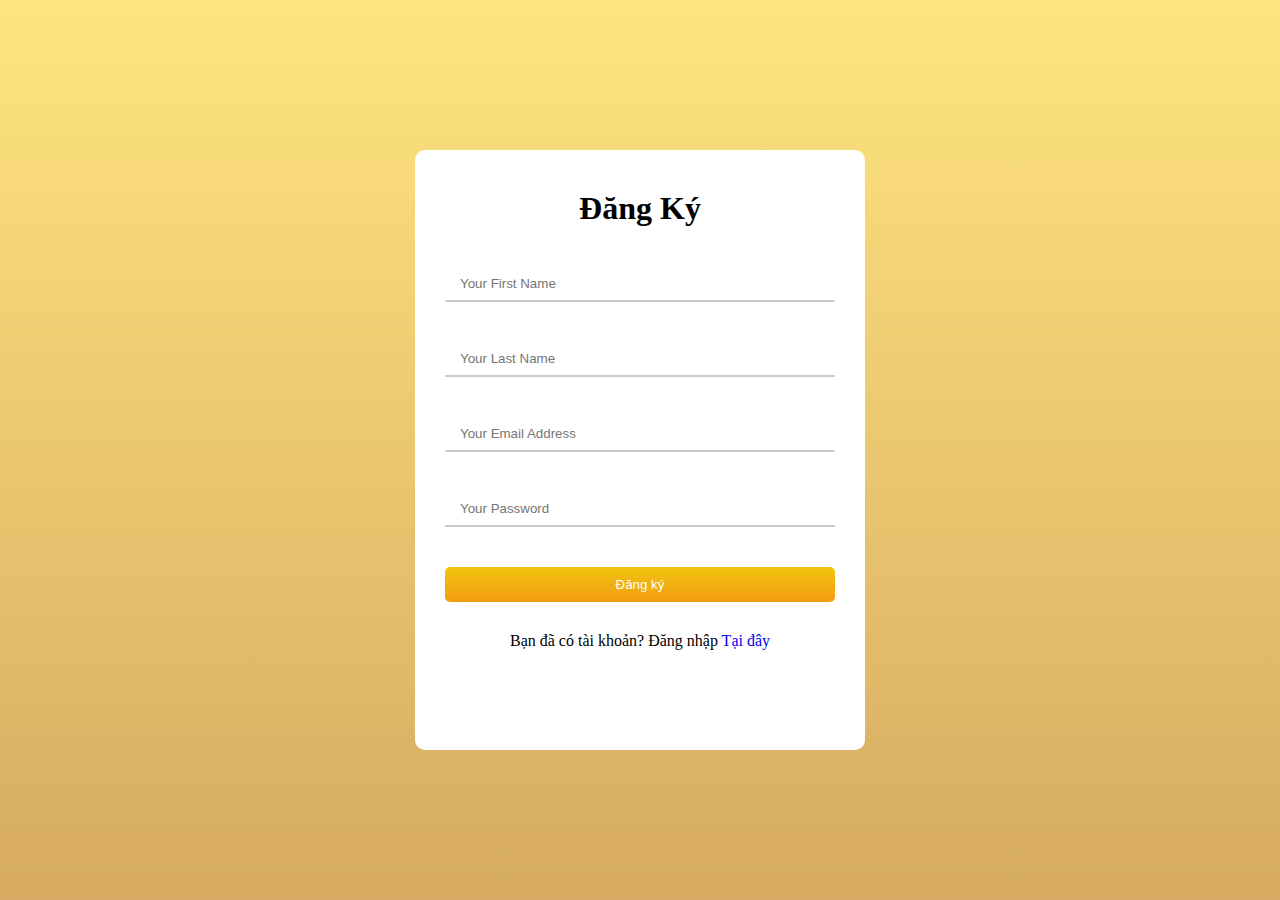
<file: DangKy/dangky.html>
<!DOCTYPE html>
<html lang="en">
<head>
    <meta charset="UTF-8">
    <meta http-equiv="X-UA-Compatible" content="IE=edge">
    <meta name="viewport" content="width=device-width, initial-scale=1.0">
    <link href="https://cdn.jsdelivr.net/npm/bootstrap@5.1.3/dist/css/bootstrap.min.css" rel="stylesheet" integrity="sha384-1BmE4kWBq78iYhFldvKuhfTAU6auU8tT94WrHftjDbrCEXSU1oBoqyl2QvZ6jIW3" crossorigin="anonymous">
    <link rel="stylesheet" href="./dangky.css">
    <title>Login</title>
</head>
<body>
    <div class="container">
        <form role="form" onsubmit="signUp(event);" autocomplete="off" class="form-login">
            <h1>Đăng Ký</h1>
            <div class="form-text">
                <input type="text" name="fname" id="fname" placeholder="Your First Name" required>
            </div>
            <div class="form-text">
                <input type="text" name="lname" id="lname" placeholder="Your Last Name" required>
            </div>
            <div class="form-text">
                <input type="email" name="email" id="email" placeholder="Your Email Address" required>
            </div>
            <div class="form-text">
                <input type="password" name="pass" id="pass" placeholder="Your Password" required>
            </div>
            <button type="submit">Đăng ký</button>
            <span>Bạn đã có tài khoản? Đăng nhập <a href="../DangNhap/dnagnhap.html">Tại đây</a></span>
        </form>
    </div>
   <script src="./dangky.js"></script>
</body>
</html>
</file>
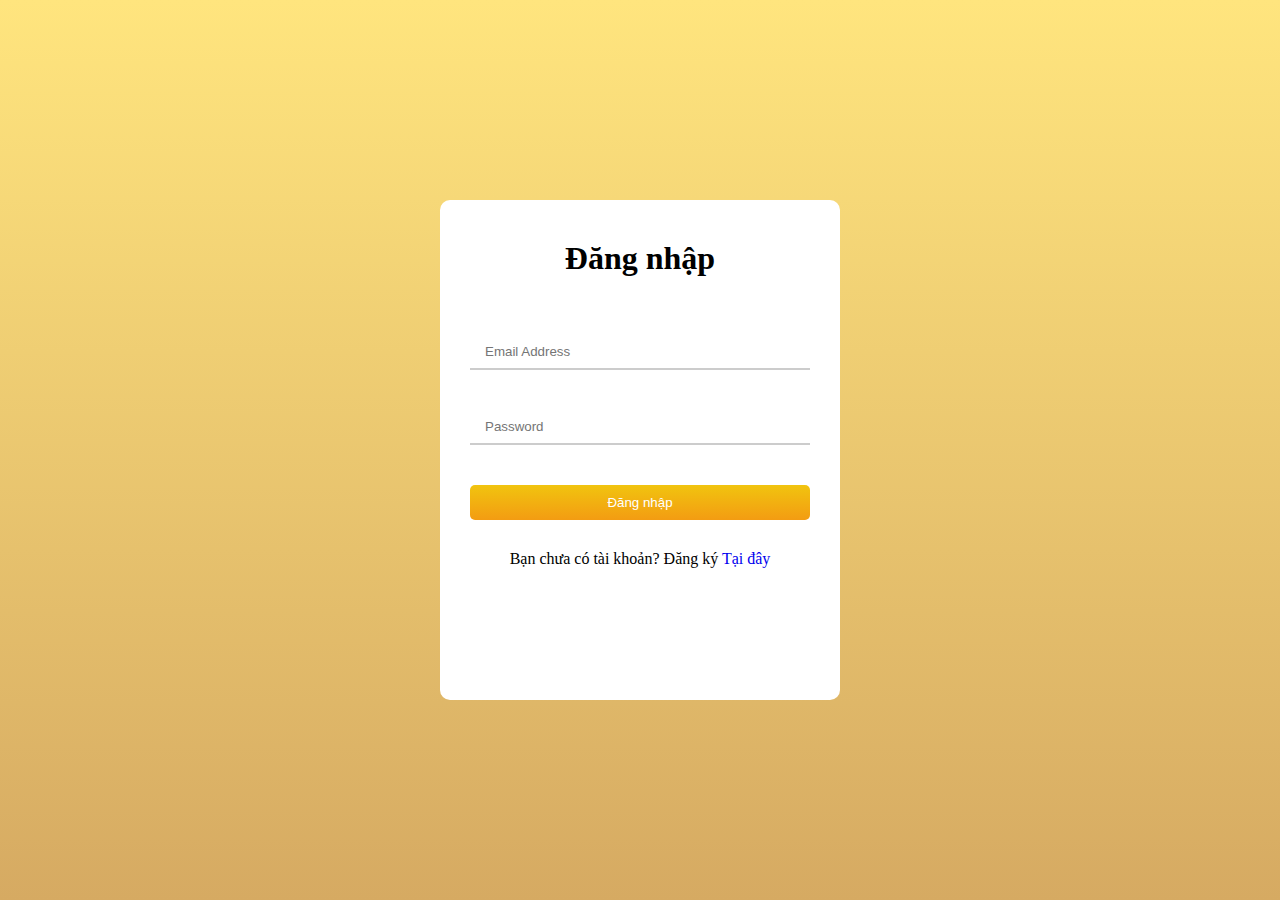
<file: DangNhap/dnagnhap.html>
<!DOCTYPE html>
<html lang="en">
<head>
    <meta charset="UTF-8">
    <meta http-equiv="X-UA-Compatible" content="IE=edge">
    <meta name="viewport" content="width=device-width, initial-scale=1.0">
    <link href="https://cdn.jsdelivr.net/npm/bootstrap@5.1.3/dist/css/bootstrap.min.css" rel="stylesheet" integrity="sha384-1BmE4kWBq78iYhFldvKuhfTAU6auU8tT94WrHftjDbrCEXSU1oBoqyl2QvZ6jIW3" crossorigin="anonymous">
    <link rel="stylesheet" href="./dangnhap.css">
    <title>Login</title>
</head>
<body>
    <div class="container">
        <form role="form" onsubmit="signIn(event);" autocomplete="off" class="form-login">
            <h1>Đăng nhập</h1>
            <div class="form-text">
                <!-- <label>Username</label>  -->
                <br>
                <input type="email" name="email" id="email" placeholder="Email Address" required>
            </div>
            <div class="form-text">
                <!-- <label>Password</label> -->
                <input type="password" name="pass" id="pass" placeholder="Password" required>
            </div>
            <button type="submit">Đăng nhập</button>
            <span>Bạn chưa có tài khoản? Đăng ký <a href="../DangKy/dangky.html">Tại đây</a></span>
        </form>
    </div>
   <script src="./kiemtra.js"></script>
</body>
</html>
</file>
<file: DangKy/dangky.css>
*{
    margin: 0;
    padding: 0;
    box-sizing: border-box;
}

a{
    text-decoration: none;
}

body{
    background: linear-gradient(#ffe57e, #d6aa62);
}

.container{
    width: 100vw;
    height: 100vh;
    display: flex;
    justify-content: center;
    align-items: center;
    text-align: center;
   
}

.form-login{
    width: 450px;
    height: 600px;
    background-color: #fff;
    border-radius: 10px;
    padding: 40px 30px;
}

.form-login h1 {
    margin-bottom: 40px;
}

.form-login button{
    height: 35px;
    width: 100%;
    margin-bottom: 30px;
    border: none;
    background:linear-gradient(#f1c40f, #f39c12); ;
    color: #fff;
    border-radius: 5px;
}

.form-text {
    margin-bottom: 40px;
    position: relative;
}

.form-text input{
    width: 100%;
    height: 35px;
    border: none;
    border-bottom: 2px solid #ccc;
    cursor: pointer;
    padding-left: 15px;
}

.form-text label{
    position: absolute;
    left: 12px;
    bottom: 12px;
    transition: 0.5s;
}

.form-text label.focus{
    transform: translate(-45px);
}
</file>
<file: DangNhap/dangnhap.css>
*{
    margin: 0;
    padding: 0;
    box-sizing: border-box;
}

a{
    text-decoration: none;
}

body{
    background: linear-gradient(#ffe57e, #d6aa62);
}

.container{
    width: 100vw;
    height: 100vh;
    display: flex;
    justify-content: center;
    align-items: center;
    text-align: center;
   
}

.form-login{
    width: 400px;
    height: 500px;
    background-color: #fff;
    border-radius: 10px;
    padding: 40px 30px;
}

.form-login h1 {
    margin-bottom: 40px;
}

.form-login button{
    height: 35px;
    width: 100%;
    margin-bottom: 30px;
    border: none;
    background:linear-gradient(#f1c40f, #f39c12); ;
    color: #fff;
    border-radius: 5px;
}

.form-text {
    margin-bottom: 40px;
    position: relative;
}

.form-text input{
    width: 100%;
    height: 35px;
    border: none;
    border-bottom: 2px solid #ccc;
    cursor: pointer;
    padding-left: 15px;
}

.form-text label{
    position: absolute;
    left: 12px;
    bottom: 12px;
    transition: 0.5s;
}

.form-text label.focus{
    transform: translate(-45px);
}
</file>
